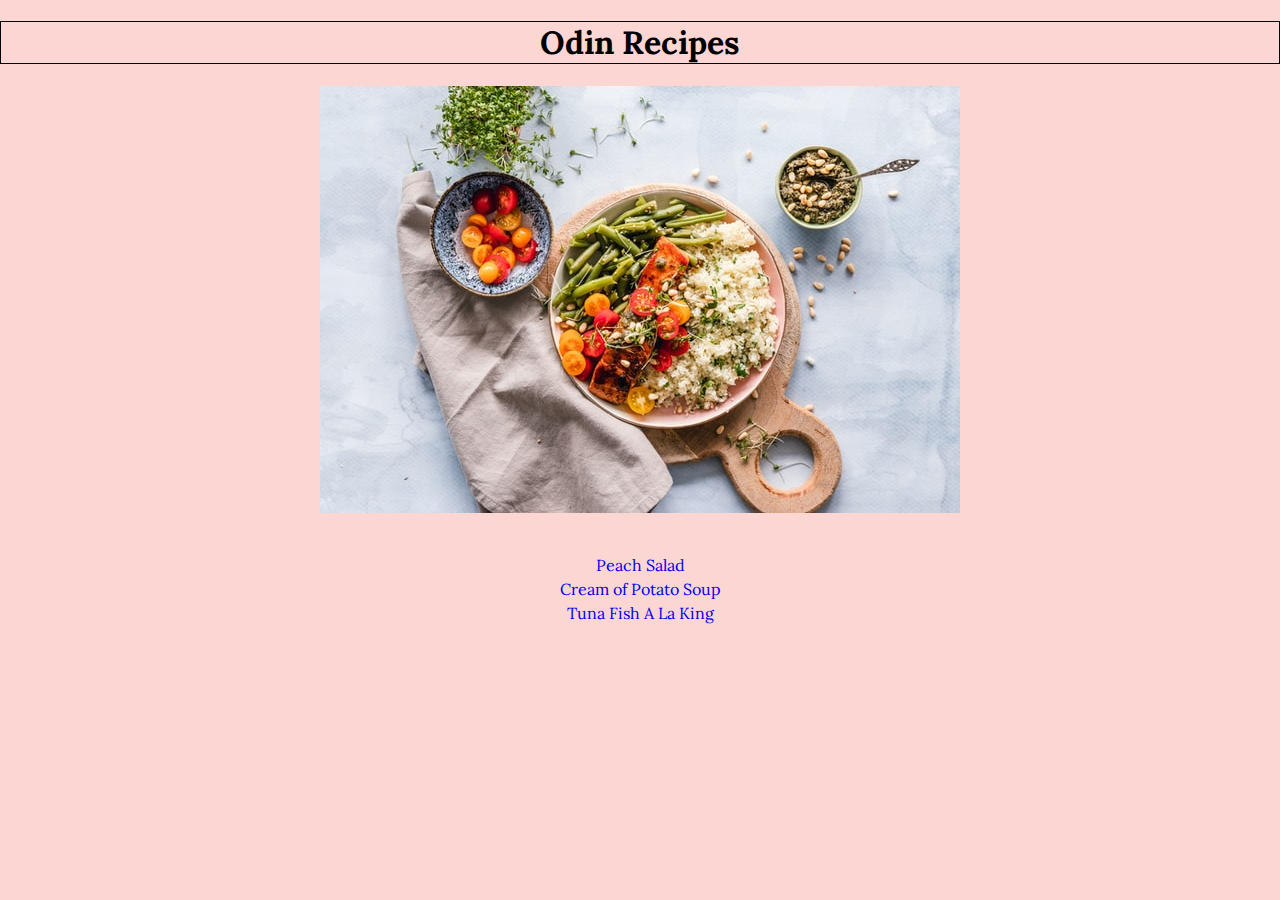
<file: index.html>
<!DOCTYPE html>
<html lang="en">
<head>
    <meta charset="UTF-8">
    <meta http-equiv="X-UA-Compatible" content="IE=edge">
    <meta name="viewport" content="width=device-width, initial-scale=1.0">
    <link rel="preconnect" href="https://fonts.googleapis.com">
    <link rel="preconnect" href="https://fonts.gstatic.com" crossorigin>
    <link href="https://fonts.googleapis.com/css2?family=Lora&display=swap" rel="stylesheet">   
    <link rel="stylesheet" href="css/styles.css">
    <title>Odin Recipes</title>
</head>
<body>
    <div>
    <h1>Odin Recipes</h1>
    <img src="images/recipes.jpg" alt=""> <br> <br>
    <a class="mainrecipes" href="recipes/peachsalad.html">Peach Salad </a> <br>
    <a class="mainrecipes" href="recipes/potatosoup.html">Cream of Potato Soup</a> <br>
    <a class="mainrecipes" href="recipes/tunafish.html">Tuna Fish A La King</a>
    </div>
    
</body>
</html>
</file>
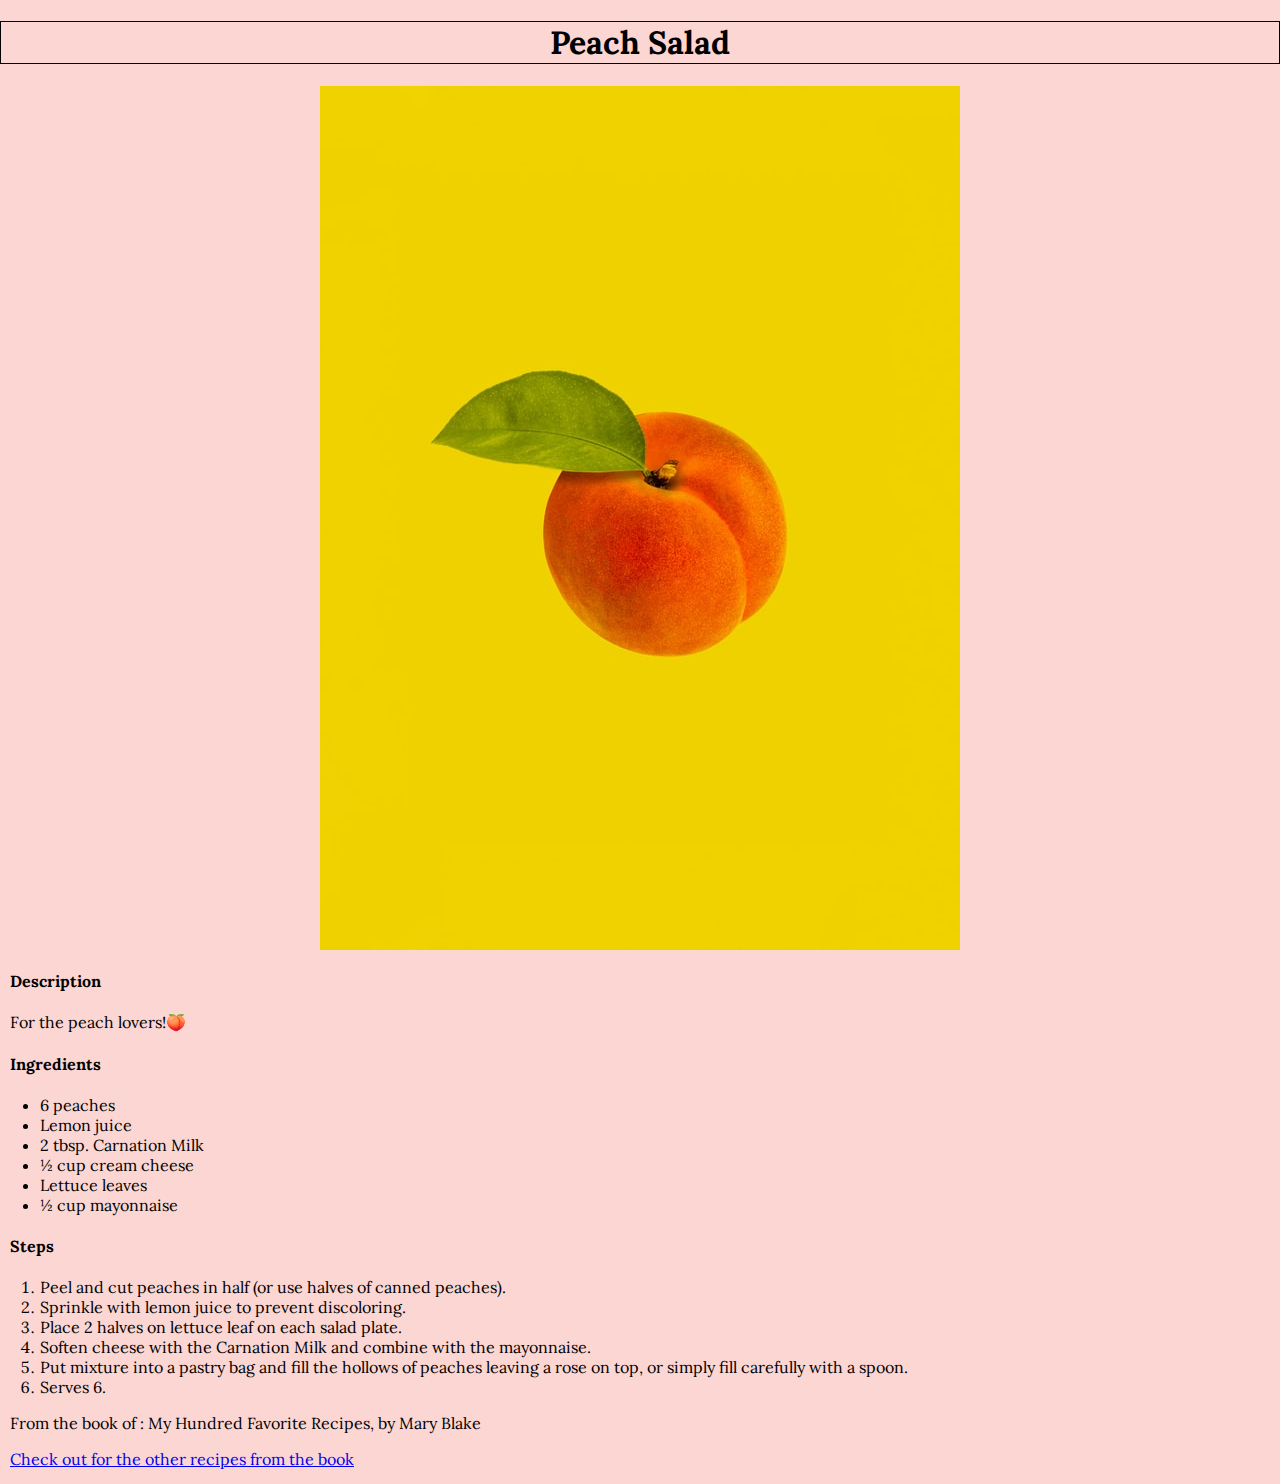
<file: recipes/peachsalad.html>
<!DOCTYPE html>
<html lang="en">
<head>
    <meta charset="UTF-8">
    <meta http-equiv="X-UA-Compatible" content="IE=edge">
    <meta name="viewport" content="width=device-width, initial-scale=1.0">
    <link rel="preconnect" href="https://fonts.googleapis.com">
    <link rel="preconnect" href="https://fonts.gstatic.com" crossorigin>
    <link href="https://fonts.googleapis.com/css2?family=Lora&display=swap" rel="stylesheet">
    <link rel="stylesheet" href="../css/styles.css">
    <title>Peach Salad</title>
</head>
<body>
    <h1>Peach Salad</h1>
    <img src="../images/peach.jpg" alt="photo of an peach with a yellow background">
    <h4>Description</h4>
    <p>For the peach lovers!🍑</p>
    <h4> Ingredients  </h4>
    <ul>
        <li>6 peaches</li>
        <li>Lemon juice</li>
        <li>2 tbsp. Carnation Milk</li>
        <li>½ cup cream cheese  </li>
        <li>Lettuce leaves</li>
        <li>½ cup mayonnaise</li>
    </ul>
    <h4>Steps</h4>
    <ol>
        <li>Peel and cut peaches in half (or use halves of canned peaches).</li>
        <li>Sprinkle with lemon juice to prevent discoloring.</li>
        <li>Place 2 halves on lettuce leaf on each salad plate.</li>
        <li>Soften cheese with the Carnation Milk and combine with the mayonnaise.</li>
        <li>Put mixture into a pastry bag and fill the hollows of peaches leaving a rose on top, or simply fill carefully with a spoon.</li>
        <li>Serves 6.</li>
    </ol>
    <p>From the book of : My Hundred Favorite Recipes, by Mary Blake</p>
    <a class="booklink" href="https://www.gutenberg.org/files/65501/65501-h/65501-h.htm">Check out for the other recipes from the book</a>
</body>
</html>
</file>
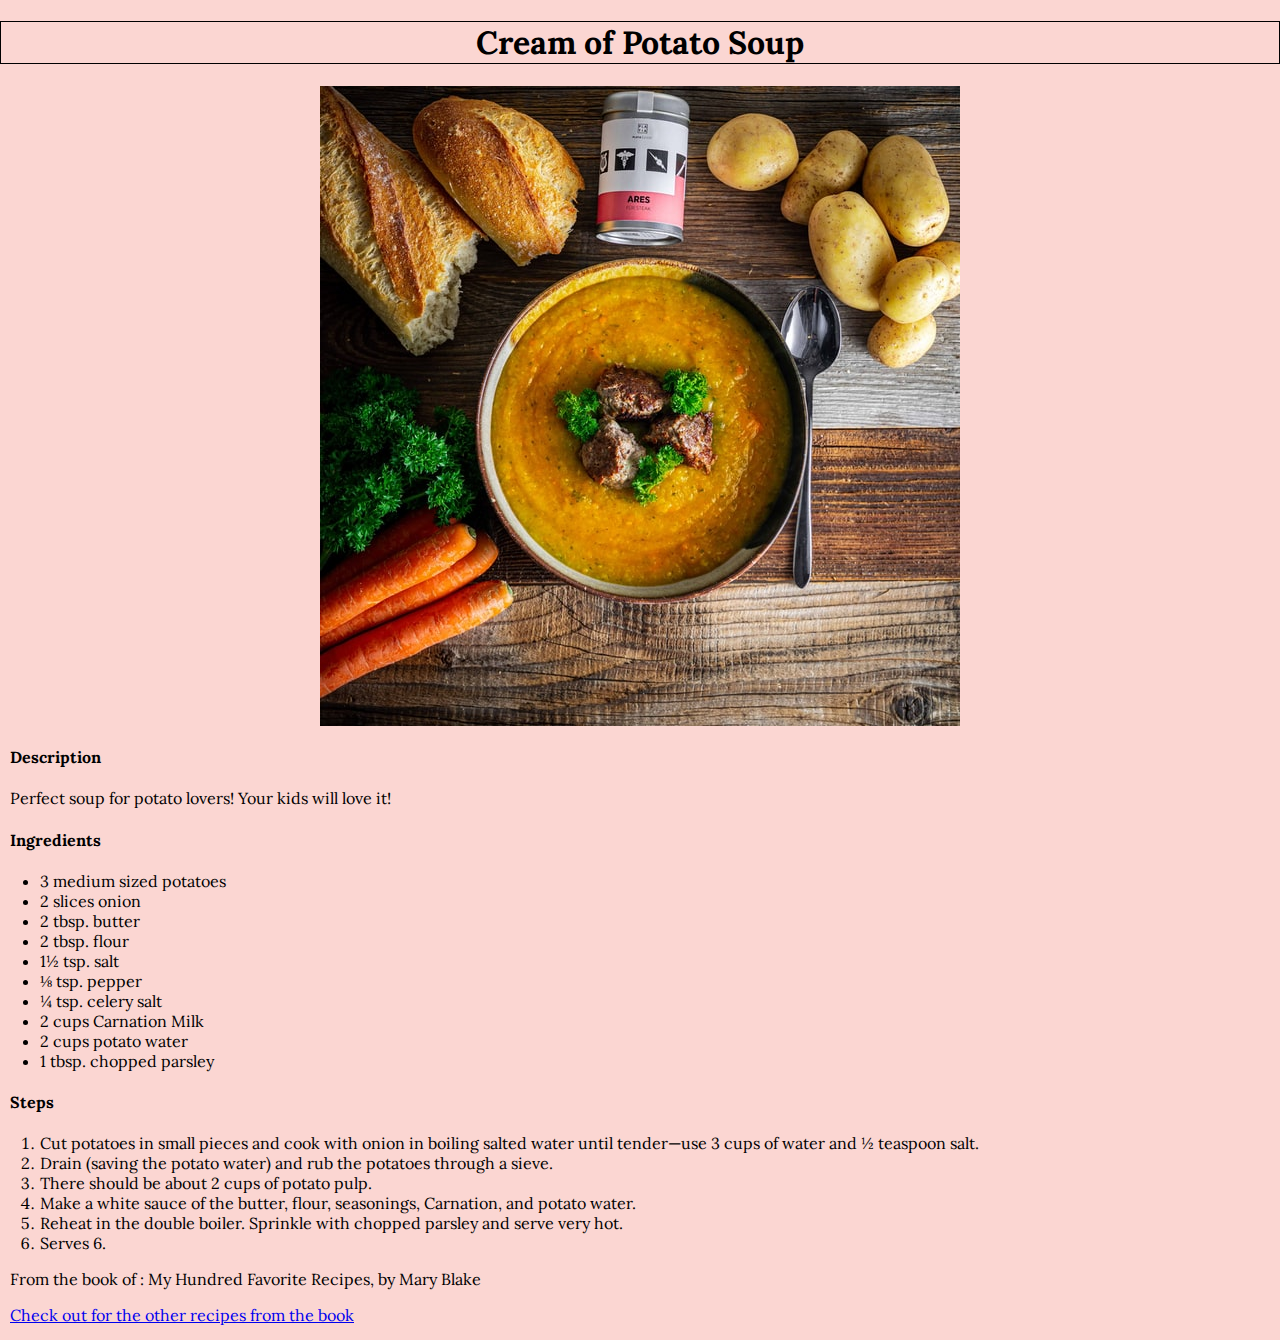
<file: recipes/potatosoup.html>
<!DOCTYPE html>
<html lang="en">
<head>
    <meta charset="UTF-8">
    <meta http-equiv="X-UA-Compatible" content="IE=edge">
    <meta name="viewport" content="width=device-width, initial-scale=1.0">
    <link rel="preconnect" href="https://fonts.googleapis.com">
    <link rel="preconnect" href="https://fonts.gstatic.com" crossorigin>
    <link href="https://fonts.googleapis.com/css2?family=Lora&display=swap" rel="stylesheet">
    <link rel="stylesheet" href="../css/styles.css">
    <title>Cream of Potato Soup</title>
</head>
<body>
    <h1>Cream of Potato Soup</h1>
    <img src="../images/potato.jpg" alt="photo of a bowl of potato soup">
    <h4>Description</h4>
    <p>Perfect soup for potato lovers! Your kids will love it!</p>
    <h4> Ingredients  </h4>
    <ul>
        <li>3 medium sized potatoes</li>
        <li>2 slices onion</li>
        <li>2 tbsp. butter</li>
        <li>2 tbsp. flour</li>
        <li>1½ tsp. salt</li>
        <li>⅛ tsp. pepper</li>
        <li>¼ tsp. celery salt</li>
        <li>2 cups Carnation Milk</li>
        <li>2 cups potato water</li>
        <li>1 tbsp. chopped parsley</li>


        
    </ul>
    <h4>Steps</h4>

    <ol>
        <li>Cut potatoes in small pieces and cook with onion in boiling salted water until tender—use 3 cups of water and ½ teaspoon salt.</li>
        <li>Drain (saving the potato water) and rub the potatoes through a sieve.</li>
        <li>There should be about 2 cups of potato pulp.</li>
        <li>Make a white sauce of the butter, flour, seasonings, Carnation, and potato water.</li>
        <li>Reheat in the double boiler. Sprinkle with chopped parsley and serve very hot.</li>
        <li>Serves 6.</li>
    </ol>

    <p>From the book of : My Hundred Favorite Recipes, by Mary Blake</p>
    <a class="booklink" href="https://www.gutenberg.org/files/65501/65501-h/65501-h.htm">Check out for the other recipes from the book</a>
    
</body>
</html>
</file>
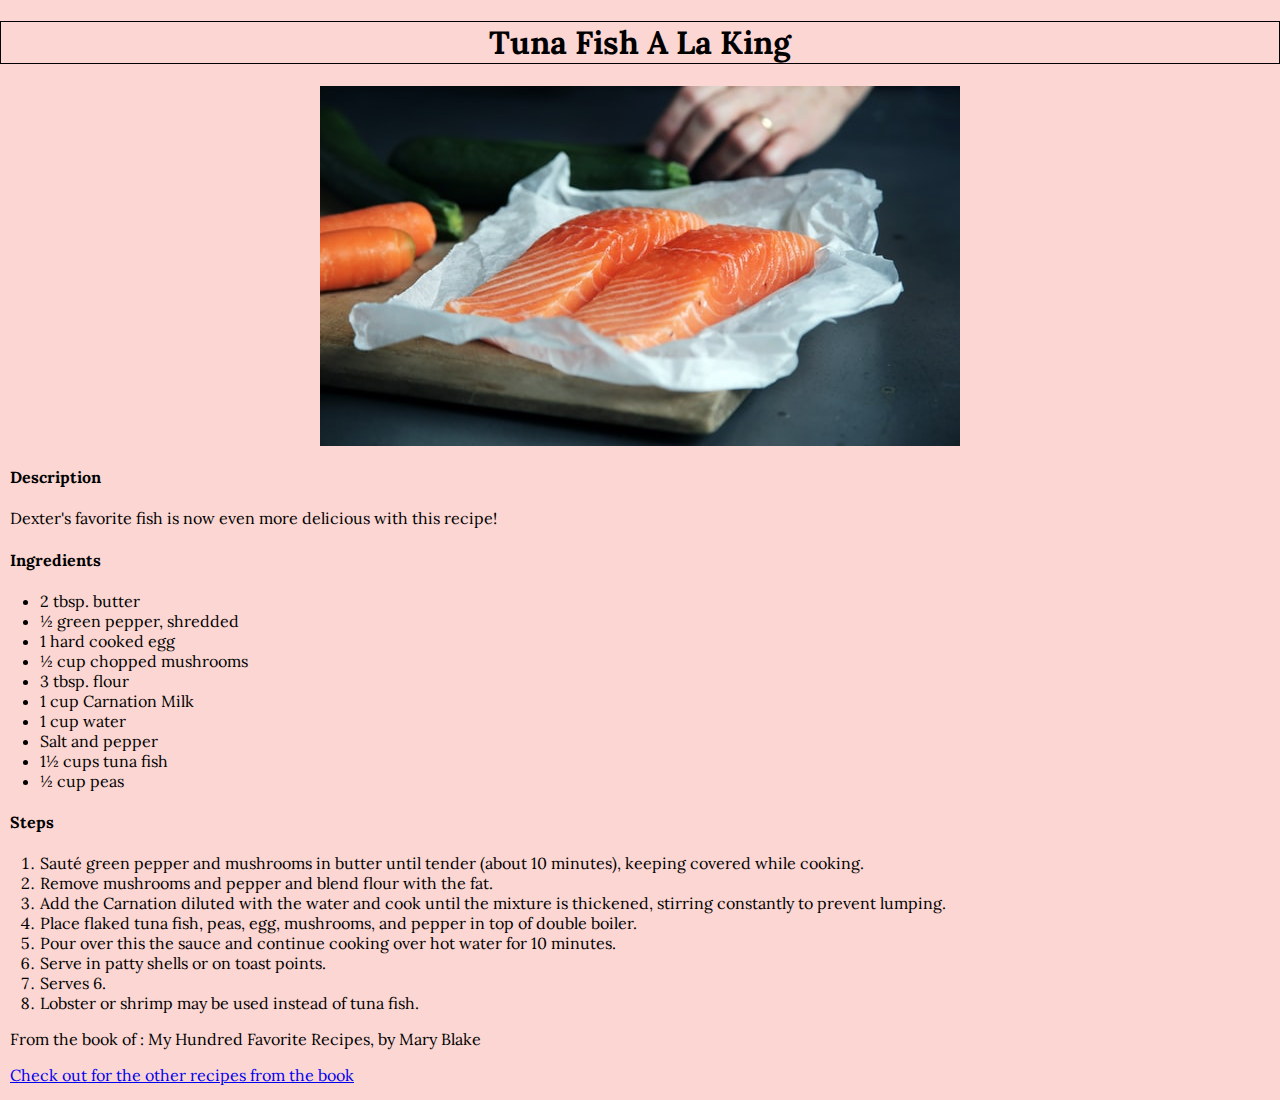
<file: recipes/tunafish.html>
<!DOCTYPE html>
<html lang="en">
<head>
    <meta charset="UTF-8">
    <meta http-equiv="X-UA-Compatible" content="IE=edge">
    <meta name="viewport" content="width=device-width, initial-scale=1.0">
    <link rel="preconnect" href="https://fonts.googleapis.com">
    <link rel="preconnect" href="https://fonts.gstatic.com" crossorigin>
    <link href="https://fonts.googleapis.com/css2?family=Lora&display=swap" rel="stylesheet">
    <link rel="stylesheet" href="../css/styles.css">
    <title>Tuna Fish A La King</title>
</head>
<body>
    <h1>Tuna Fish A La King</h1>
    <img src="../images/tuna.jpg" alt="slice of a tuna fish">
    <h4>Description</h4>
    <p>Dexter's favorite fish is now even more delicious with this recipe!</p>
    <h4> Ingredients  </h4>
    <ul>
        <li>2 tbsp. butter</li>
        <li>½ green pepper, shredded</li>
        <li>1 hard cooked egg</li>
        <li>½ cup chopped mushrooms</li>
        <li>3 tbsp. flour</li>
        <li>1 cup Carnation Milk</li>
        <li>1 cup water</li>
        <li>Salt and pepper</li>
        <li>1½ cups tuna fish</li>
        <li>½ cup peas</li>
    </ul>
    <h4>Steps</h4>

    <ol>
        <li>Sauté green pepper and mushrooms in butter until tender (about 10 minutes), keeping covered while cooking.</li>
        <li> Remove mushrooms and pepper and blend flour with the fat.</li>
        <li>Add the Carnation diluted with the water and cook until the mixture is thickened, stirring constantly to prevent lumping.</li>
        <li>Place flaked tuna fish, peas, egg, mushrooms, and pepper in top of double boiler.</li>
        <li>Pour over this the sauce and continue cooking over hot water for 10 minutes.</li>
        <li> Serve in patty shells or on toast points.</li>
        <li>Serves 6.</li>
        <li>Lobster or shrimp may be used instead of tuna fish.</li>
    </ol>
    <p>From the book of : My Hundred Favorite Recipes, by Mary Blake</p>
    <a class="booklink" href="https://www.gutenberg.org/files/65501/65501-h/65501-h.htm">Check out for the other recipes from the book</a>
</body>
</html>
</file>
<file: css/styles.css>
body{
    font-family: 'Lora', serif;
    background-color: #FBD6D2;
    margin: 0;
}
img{
    display: block;
    margin: 0 auto;
}

h1{
    text-align: center;
    border: solid 1px;
}

div{
    text-align: center;
}

p, h4, a {
    padding-left: 10px;
}

.mainrecipes{
    padding: 10px;
    line-height: 1.5;
    text-decoration: none;
}

.booklink{
    padding-bottom: 15px;
}
</file>
